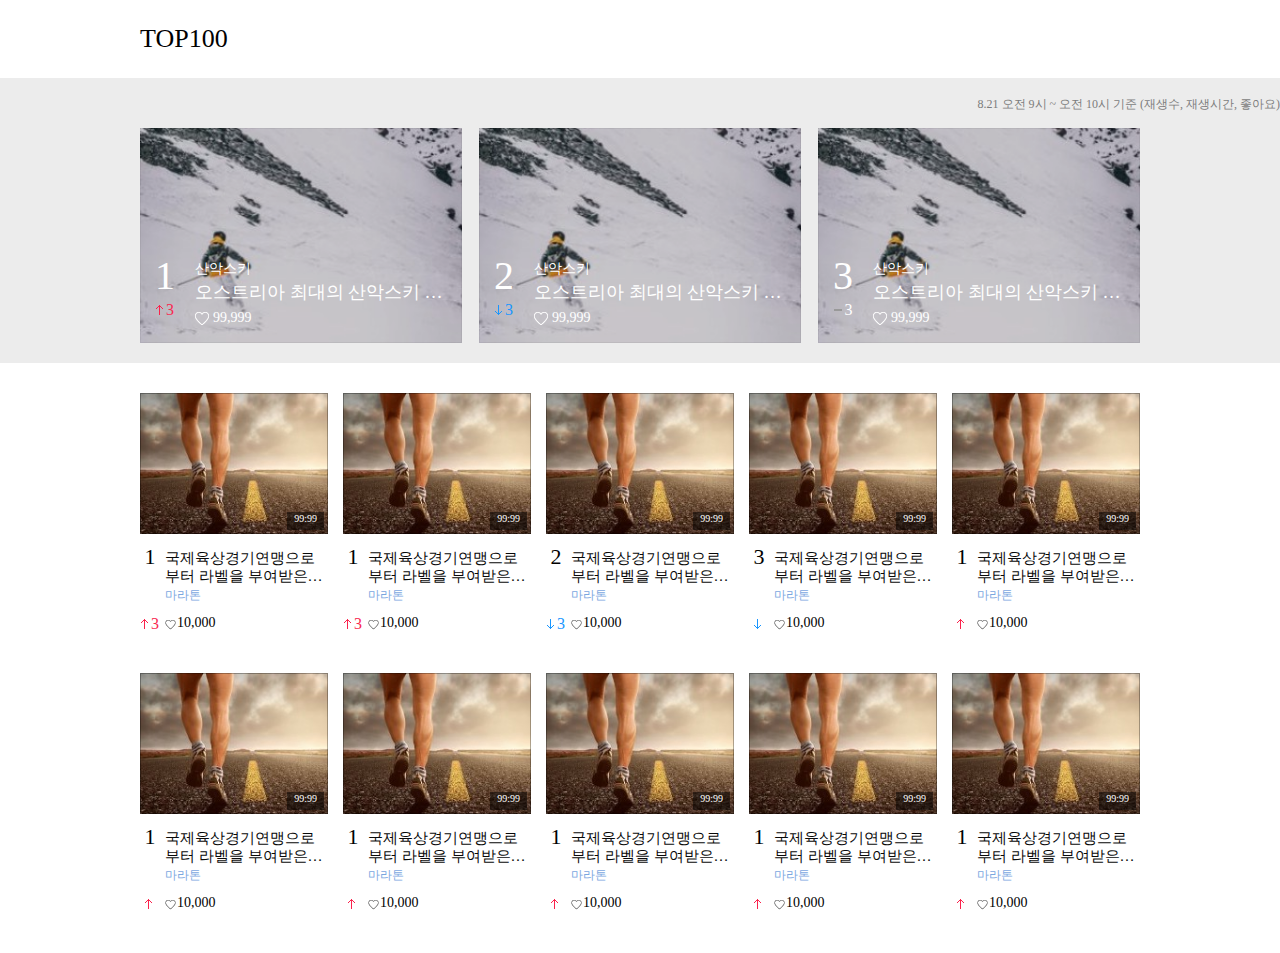
<file: index.html>
<!DOCTYPE HTML>
<html lang="ko">
    <head>
        <meta charset="UTF-8">
        <meta name="viewport" content="=width-device-width">
        <link rel="stylesheet" href="reset.css">
        <!--에릭마이어의 CSS 속성 초기화-->
        <!-- http://meyerweb.com/eric/tools/css/reset/ -->
        <link rel="stylesheet" href="style2.css">
        <title>네이버TV</title>
    </head>

    <body>
        <div class="wrap">
            <h1>TOP100</h1>

            <div class="main_wrap">
                <div class="content">
                    <p class="noti_txt">8.21 오전 9시 ~ 오전 10시 기준 (재생수, 재생시간, 좋아요)</p>

                    <ol class="main_list">
                        <li>
                            <a href="#" class="item_link">
                                <div class="img_box">
                                    <img src="image/thumb_image_large.jpg" alt="">
                                </div>
                                <div class="info_wrap">
                                    <div class="rank">
                                        <span class="num"><span class="blind">랭킹</span>1</span>
                                        <span class="change up"><span class="blind">순위상승</span>3</span>
                                    </div>
                                    <div class="info">
                                        <span class="category">산악스키</span>
                                        <p class="title">오스트리아 최대의 산악스키 연맹, 산악스키 아마데! 5개 지역에 걸쳐있고, 총 25여개의 슬로프 길이</p>
                                        <span class="like"><span class="blind">좋아요</span>99,999</span>
                                    </div>
                                </div>
                            </a>
                        </li>
                        <li>
                            <a href="#" class="item_link">
                                <div class="img_box">
                                    <img src="image/thumb_image_large.jpg" alt="">
                                </div>
                                <div class="info_wrap">
                                    <div class="rank">
                                        <span class="num"><span class="blind">랭킹</span>2</span>
                                        <span class="change down"><span class="blind">순위하락</span>3</span>
                                    </div>
                                    <div class="info">
                                        <span class="category">산악스키</span>
                                        <p class="title">오스트리아 최대의 산악스키 연맹, 산악스키 아마데! 5개 지역에 걸쳐있고, 총 25여개의 슬로프 길이</p>
                                        <span class="like"><span class="blind">좋아요</span>99,999</span>
                                    </div>
                                </div>
                            </a>
                        </li>
                        <li>
                            <a href="#" class="item_link">
                                <div class="img_box">
                                    <img src="image/thumb_image_large.jpg" alt="">
                                </div>
                                <div class="info_wrap">
                                    <div class="rank">
                                        <span class="num"><span class="blind">랭킹</span>3</span>
                                        <span class="change keep"><span class="blind">순위유지</span>3</span>
                                    </div>
                                    <div class="info">
                                        <span class="category">산악스키</span>
                                        <p class="title">오스트리아 최대의 산악스키 연맹, 산악스키 아마데! 5개 지역에 걸쳐있고, 총 25여개의 슬로프 길이</p>
                                        <span class="like"><span class="blind">좋아요</span>99,999</span>
                                    </div>
                                </div>
                            </a>
                        </li>
                    </ol>
                </div>
            </div>

            <div class="sub_wrap">
                <ol class="sub_list">
                    <li>
                        <div class="img_wrap">
                            <a href="#" class="item_link">
                                <img src="image/thumb_image.jpg" alt="">
                                <span class="time"><span class="blind">재생시간</span>99:99</span>
                            </a>
                            <a href="#" class="watch_later_link"><span class="blind">나중에보기</span></a>
                        </div>
                        <div class="info_warp">
                            <div class="rank">
                                <span class="num"><span class="blind">랭킹</span>1</span>
                                <span class="change up"><span class="blind">순위 상승</span>3</span>
                            </div>
                            <div class="info">
                                <a href="#" class="title">국제육상경기연맹으로부터 라벨을 부여받은 국내의 단 두 개의 마라톤 대회 중 실버라벨을 5년 연속 유지하고 있는 대구국제마라톤대회!</a>
                                <a href="#" class="category_link">마라톤</a>
                                <span class="like"><span class="blind">좋아요</span>10,000</span>
                            </div>

                        </div>
                    </li>
                    <li>
                        <div class="img_wrap">
                            <a href="#" class="item_link">
                                <img src="image/thumb_image.jpg" alt="">
                                <span class="time"><span class="blind">재생시간</span>99:99</span>
                            </a>
                            <a href="#" class="watch_later_link"><span class="blind">나중에보기</span></a>
                        </div>
                        <div class="info_warp">
                            <div class="rank">
                                <span class="num"><span class="blind">랭킹</span>1</span>
                                <span class="change up"><span class="blind">순위 상승</span>3</span>
                            </div>
                            <div class="info">
                                <a href="#" class="title">국제육상경기연맹으로부터 라벨을 부여받은 국내의 단 두 개의 마라톤 대회 중 실버라벨을 5년 연속 유지하고 있는 대구국제마라톤대회!</a>
                                <a href="#" class="category_link">마라톤</a>
                                <span class="like"><span class="blind">좋아요</span>10,000</span>
                            </div>
                        </div>
                    </li>
                    <li>
                        <div class="img_wrap">
                            <a href="#" class="item_link">
                                <img src="image/thumb_image.jpg" alt="">
                                <span class="time"><span class="blind">재생시간</span>99:99</span>
                            </a>
                            <a href="#" class="watch_later_link"><span class="blind">나중에보기</span></a>
                        </div>
                        <div class="info_warp">
                            <div class="rank">
                                <span class="num"><span class="blind">랭킹</span>2</span>
                                <span class="change down"><span class="blind">순위 하락</span>3</span>
                            </div>
                            <div class="info">
                                <a href="#" class="title">국제육상경기연맹으로부터 라벨을 부여받은 국내의 단 두 개의 마라톤 대회 중 실버라벨을 5년 연속 유지하고 있는 대구국제마라톤대회!</a>
                                <a href="#" class="category_link">마라톤</a>
                                <span class="like"><span class="blind">좋아요</span>10,000</span>
                            </div>
                        </div>
                    </li>
                    <li>
                        <div class="img_wrap">
                            <a href="#" class="item_link">
                                <img src="image/thumb_image.jpg" alt="">
                                <span class="time"><span class="blind">재생시간</span>99:99</span>
                            </a>
                            <a href="#" class="watch_later_link"><span class="blind">나중에보기</span></a>
                        </div>
                        <div class="info_warp">
                            <div class="rank">
                                <span class="num"><span class="blind">랭킹</span>3</span>
                                <span class="change down"><span class="blind">순위 하락</span></span>
                            </div>
                            <div class="info">
                                <a href="#" class="title">국제육상경기연맹으로부터 라벨을 부여받은 국내의 단 두 개의 마라톤 대회 중 실버라벨을 5년 연속 유지하고 있는 대구국제마라톤대회!</a>
                                <a href="#" class="category_link">마라톤</a>
                                <span class="like"><span class="blind">좋아요</span>10,000</span>
                            </div>
                        </div>
                    </li>
                    <li>
                        <div class="img_wrap">
                            <a href="#" class="item_link">
                                <img src="image/thumb_image.jpg" alt="">
                                <span class="time"><span class="blind">재생시간</span>99:99</span>
                            </a>
                            <a href="#" class="watch_later_link"><span class="blind">나중에보기</span></a>
                        </div>
                        <div class="info_warp">
                            <div class="rank">
                                <span class="num"><span class="blind">랭킹</span>1</span>
                                <span class="change up"><span class="blind">순위 상승</span></span>
                            </div>
                            <div class="info">
                                <a href="#" class="title">국제육상경기연맹으로부터 라벨을 부여받은 국내의 단 두 개의 마라톤 대회 중 실버라벨을 5년 연속 유지하고 있는 대구국제마라톤대회!</a>
                                <a href="#" class="category_link">마라톤</a>
                                <span class="like"><span class="blind">좋아요</span>10,000</span>
                            </div>
                        </div>
                    </li>
                    <li>
                        <div class="img_wrap">
                            <a href="#" class="item_link">
                                <img src="image/thumb_image.jpg" alt="">
                                <span class="time"><span class="blind">재생시간</span>99:99</span>
                            </a>
                            <a href="#" class="watch_later_link"><span class="blind">나중에보기</span></a>
                        </div>
                        <div class="info_warp">
                            <div class="rank">
                                <span class="num"><span class="blind">랭킹</span>1</span>
                                <span class="change up"><span class="blind">순위 상승</span></span>
                            </div>
                            <div class="info">
                                <a href="#" class="title">국제육상경기연맹으로부터 라벨을 부여받은 국내의 단 두 개의 마라톤 대회 중 실버라벨을 5년 연속 유지하고 있는 대구국제마라톤대회!</a>
                                <a href="#" class="category_link">마라톤</a>
                                <span class="like"><span class="blind">좋아요</span>10,000</span>
                            </div>
                        </div>
                    </li>
                    <li>
                        <div class="img_wrap">
                            <a href="#" class="item_link">
                                <img src="image/thumb_image.jpg" alt="">
                                <span class="time"><span class="blind">재생시간</span>99:99</span>
                            </a>
                            <a href="#" class="watch_later_link"><span class="blind">나중에보기</span></a>
                        </div>
                        <div class="info_warp">
                            <div class="rank">
                                <span class="num"><span class="blind">랭킹</span>1</span>
                                <span class="change up"><span class="blind">순위 상승</span></span>
                            </div>
                            <div class="info">
                                <a href="#" class="title">국제육상경기연맹으로부터 라벨을 부여받은 국내의 단 두 개의 마라톤 대회 중 실버라벨을 5년 연속 유지하고 있는 대구국제마라톤대회!</a>
                                <a href="#" class="category_link">마라톤</a>
                                <span class="like"><span class="blind">좋아요</span>10,000</span>
                        </div>
                    </li>
                    <li>
                        <div class="img_wrap">
                            <a href="#" class="item_link">
                                <img src="image/thumb_image.jpg" alt="">
                                <span class="time"><span class="blind">재생시간</span>99:99</span>
                            </a>
                            <a href="#" class="watch_later_link"><span class="blind">나중에보기</span></a>
                        </div>
                        <div class="info_warp">
                            <div class="rank">
                                <span class="num"><span class="blind">랭킹</span>1</span>
                                <span class="change up"><span class="blind">순위 상승</span></span>
                            </div>
                            <div class="info">
                                <a href="#" class="title">국제육상경기연맹으로부터 라벨을 부여받은 국내의 단 두 개의 마라톤 대회 중 실버라벨을 5년 연속 유지하고 있는 대구국제마라톤대회!</a>
                                <a href="#" class="category_link">마라톤</a>
                                <span class="like"><span class="blind">좋아요</span>10,000</span>
                            </div>
                        </div>
                    </li>
                    <li>
                        <div class="img_wrap">
                            <a href="#" class="item_link">
                                <img src="image/thumb_image.jpg" alt="">
                                <span class="time"><span class="blind">재생시간</span>99:99</span>
                            </a>
                            <a href="#" class="watch_later_link"><span class="blind">나중에보기</span></a>
                        </div>
                        <div class="info_warp">
                            <div class="rank">
                                <span class="num"><span class="blind">랭킹</span>1</span>
                                <span class="change up"><span class="blind">순위 상승</span></span>
                            </div>
                            <div class="info">
                                <a href="#" class="title">국제육상경기연맹으로부터 라벨을 부여받은 국내의 단 두 개의 마라톤 대회 중 실버라벨을 5년 연속 유지하고 있는 대구국제마라톤대회!</a>
                                <a href="#" class="category_link">마라톤</a>
                                <span class="like"><span class="blind">좋아요</span>10,000</span>
                            </div>
                        </div>
                    </li>
                    <li>
                        <div class="img_wrap">
                            <a href="#" class="item_link">
                                <img src="image/thumb_image.jpg" alt="">
                                <span class="time"><span class="blind">재생시간</span>99:99</span>
                            </a>
                            <a href="#" class="watch_later_link"><span class="blind">나중에보기</span></a>
                        </div>
                        <div class="info_warp">
                            <div class="rank">
                                <span class="num"><span class="blind">랭킹</span>1</span>
                                <span class="change up"><span class="blind">순위 상승</span></span>
                            </div>
                            <div class="info">
                                <a href="#" class="title">국제육상경기연맹으로부터 라벨을 부여받은 국내의 단 두 개의 마라톤 대회 중 실버라벨을 5년 연속 유지하고 있는 대구국제마라톤대회!</a>
                                <a href="#" class="category_link">마라톤</a>
                                <span class="like"><span class="blind">좋아요</span>10,000</span>
                            </div>
                        </div>
                    </li>
                </ol>
            </div>
        </div>
    </body>

</html>
</file>
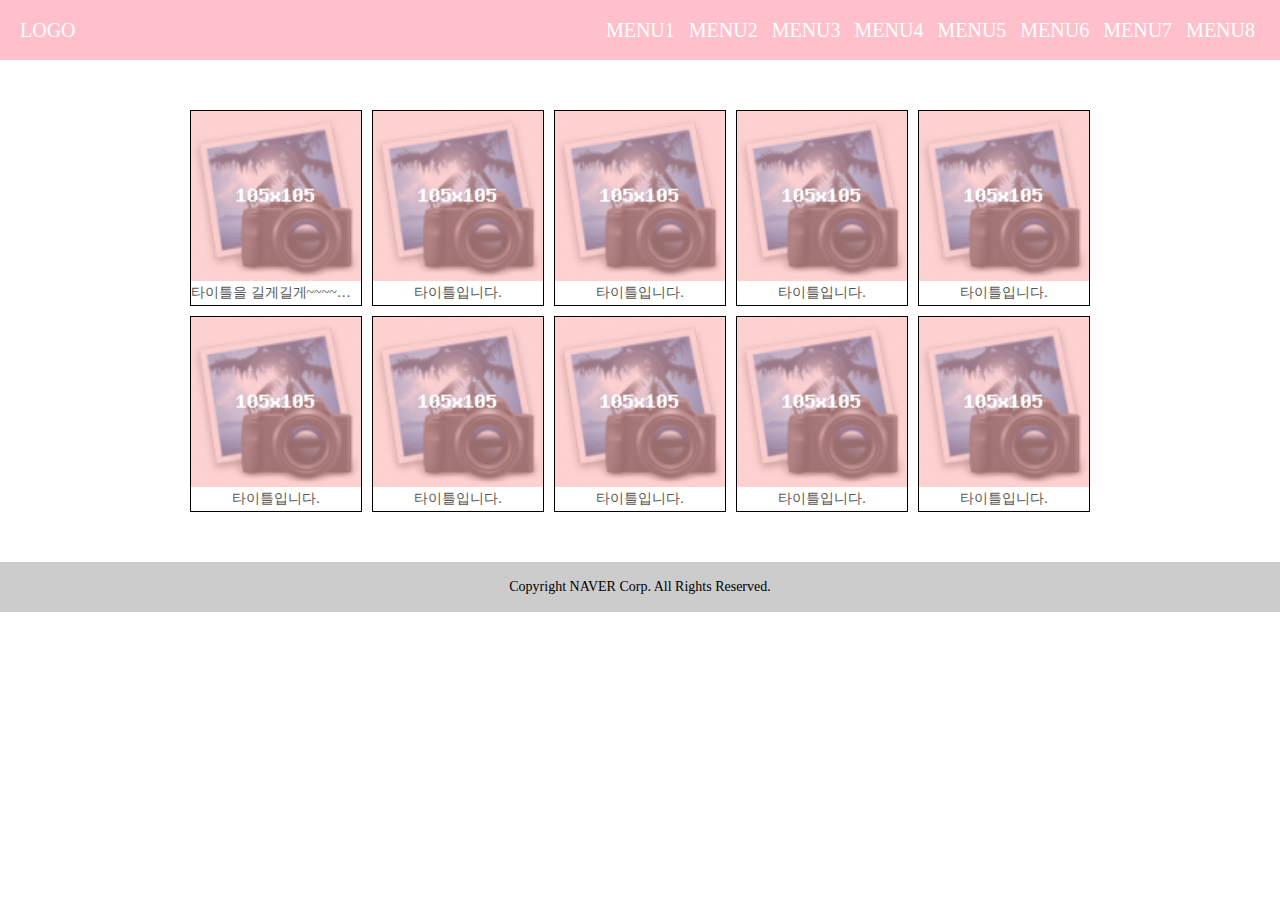
<file: media_query/index.html>
<!DOCTYPE html>
<html lang="ko">
    <head>
        <meta charset="UTF-8">
        <meta name="viewport" content="width==device-width, initial-scale=1.0">
        <title>반응형웹</title>
        <link rel="stylesheet" href="reset.css">
        <link rel="stylesheet" href="style.css">
    </head>
    
    <body>
        <div class="wrap">
             <header>
                <a href="#" class="logo"><h1>LOGO</h1></a>
                <a href="#" class="gnb_menu">gnb menu</a>
            <nav>
                <a href="#">MENU1</a>
                <a href="#">MENU2</a>
                <a href="#">MENU3</a>
                <a href="#">MENU4</a>
                <a href="#">MENU5</a>
                <a href="#">MENU6</a>
                <a href="#">MENU7</a>
                <a href="#">MENU8</a>
            </nav>  
            </header>
            <section>
                <ul class="list">
                    <li>
                        <a href="#" class="inner">
                            <div class="thumb">
                                <img src="img/thumb.png" alt="썸네일 이미지">
                            </div>
                            <div class="title">
                                타이틀을 길게길게~~~~타이틀을 길게길게~~~~타이틀을 길게길게~~~~타이틀을 길게길게~~~~타이틀을 길게길게~~~~타이틀을 길게길게~~~~
                            </div>
                        </a>
                    </li>
                    <li>
                        <a href="#" class="inner">
                            <div class="thumb">
                                <img src="img/thumb.png" alt="썸네일 이미지">
                            </div>
                            <div class="title">
                                타이틀입니다.
                            </div>
                        </a>
                    </li>
                    <li>
                        <a href="#" class="inner">
                            <div class="thumb">
                                <img src="img/thumb.png" alt="썸네일 이미지">
                            </div>
                            <div class="title">
                                타이틀입니다.
                            </div>
                        </a>
                    </li>
                    <li>
                        <a href="#" class="inner">
                            <div class="thumb">
                                <img src="img/thumb.png" alt="썸네일 이미지">
                            </div>
                            <div class="title">
                                타이틀입니다.
                            </div>
                        </a>
                    </li>
                    <li>
                        <a href="#" class="inner">
                            <div class="thumb">
                                <img src="img/thumb.png" alt="썸네일 이미지">
                            </div>
                            <div class="title">
                                타이틀입니다.
                            </div>
                        </a>
                    </li>
                    <li>
                        <a href="#" class="inner">
                            <div class="thumb">
                                <img src="img/thumb.png" alt="썸네일 이미지">
                            </div>
                            <div class="title">
                                타이틀입니다.
                            </div>
                        </a>
                    </li>
                    <li>
                        <a href="#" class="inner">
                            <div class="thumb">
                                <img src="img/thumb.png" alt="썸네일 이미지">
                            </div>
                            <div class="title">
                                타이틀입니다.
                            </div>
                        </a>
                    </li>
                    <li>
                        <a href="#" class="inner">
                            <div class="thumb">
                                <img src="img/thumb.png" alt="썸네일 이미지">
                            </div>
                            <div class="title">
                                타이틀입니다.
                            </div>
                        </a>
                    </li>
                    <li>
                        <a href="#" class="inner">
                            <div class="thumb">
                                <img src="img/thumb.png" alt="썸네일 이미지">
                            </div>
                            <div class="title">
                                타이틀입니다.
                            </div>
                        </a>
                    </li>
                    <li>
                        <a href="#" class="inner">
                            <div class="thumb">
                                <img src="img/thumb.png" alt="썸네일 이미지">
                            </div>
                            <div class="title">
                                타이틀입니다.
                            </div>
                        </a>
                    </li>
                </ul>
            </section>
            <footer>
                Copyright NAVER Corp. All Rights Reserved.
            </footer>
        </div>
    </body>
</html>
</file>
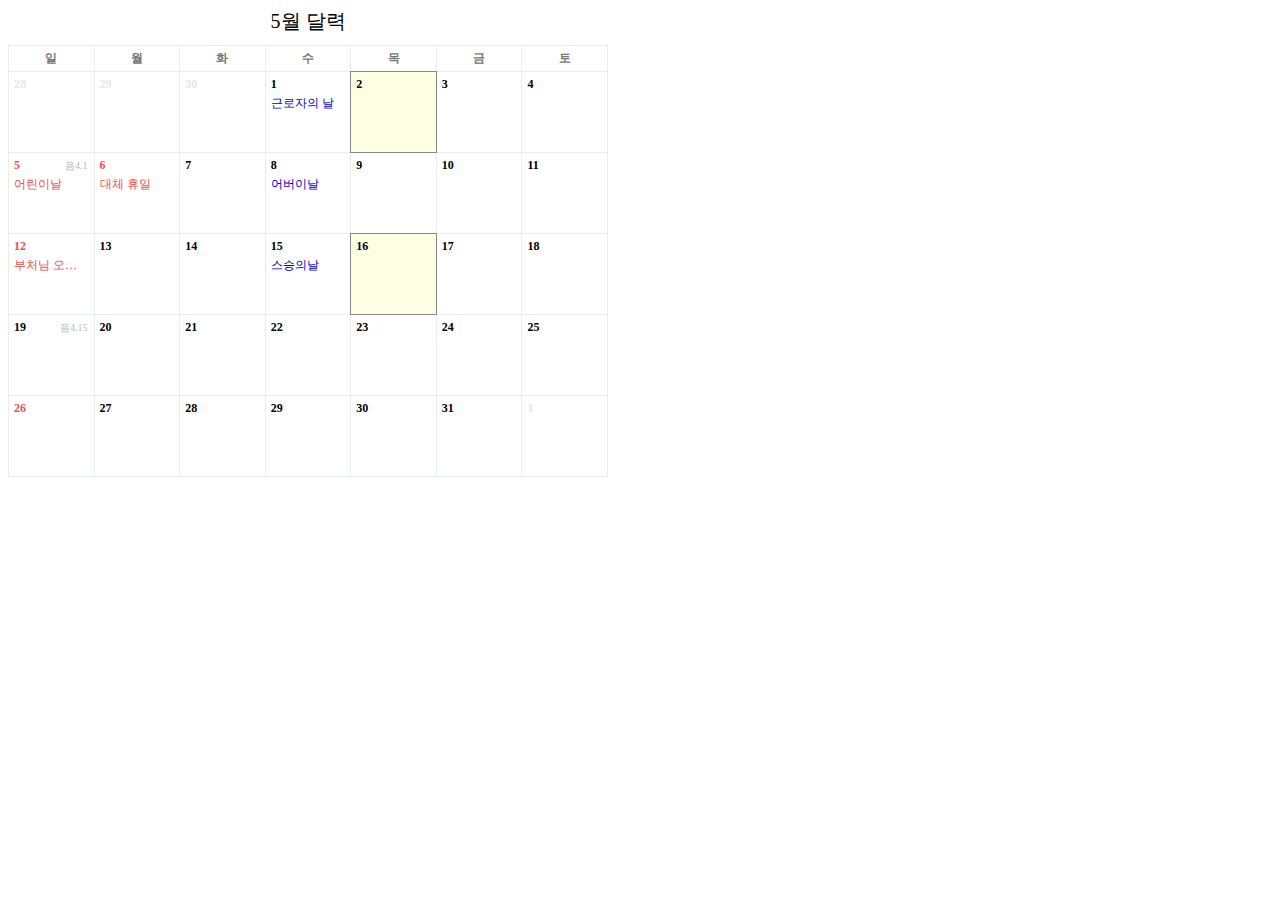
<file: table/index.html>
<!DOCTYPE html>
<html lang="ko">
    <head>
        <meta charset="UTF-8">
        <title>5월 달력</title>
        <link rel="stylesheet" href="style.css">
    </head>
    <body>
        <table>
            <caption class="title">5월 달력</caption>
            <thead>
                <th scope="col">일</th>
                <th scope="col">월</th>
                <th scope="col">화</th>
                <th scope="col">수</th>
                <th scope="col">목</th>
                <th scope="col">금</th>
                <th scope="col">토</th>
            </thead>
            <tbody>
                <tr>
                    <td>
                        <div class="inner">
                            <span class="date dimed">28</span>
                        </div>
                    </td>
                    <td>
                        <div class="inner">
                            <span class="date dimed">29</span>
                        </div>
                    </td>
                    <td>
                        <div class="inner">
                            <span class="date dimed">30</span>
                        </div>
                    </td>
                    <td>
                        <div class="inner">
                            <span class="date">1</span>
                            <em class="text anniversary">근로자의 날</em>
                        </div>
                    </td>
                    <td class="today">
                        <div class="inner">
                            <span class="date">2</span>
                            <strong class="blind">오늘</strong>
                        </div>
                    </td>
                    <td>
                        <div class="inner">
                            <span class="date">3</span>
                        </div>
                    </td>
                    <td>
                        <div class="inner">
                            <span class="date">4</span>
                        </div>
                    </td>
                </tr>
                <tr>
                    <td>
                        <div class="inner">
                            <span class="date holliday">5</span>
                            <em class="text holliday">어린이날</em>
                            <span class="lunar">음4.1</span>
                        </div>
                    </td>
                    <td>
                        <div class="inner">
                            <span class="date holliday">6</span>
                            <em class="text holliday">대체 휴일</em>
                        </div>
                    </td>
                    <td>
                        <div class="inner">
                            <span class="date">7</span>
                        </div>
                    </td>
                    <td>
                        <div class="inner">
                            <span class="date">8</span>
                            <em class="text anniversary">어버이날</em>
                        </div>
                    </td>
                    <td>
                        <div class="inner">
                            <span class="date">9</span>
                        </div>
                    </td>
                    <td>
                        <div class="inner">
                            <span class="date">10</span>
                        </div>
                    </td>
                    <td>
                        <div class="inner">
                            <span class="date">11</span>
                        </div>
                    </td>
                </tr>
                <tr>
                    <td>
                        <div class="inner">
                            <span class="date holliday">12</span>
                            <em class="text holliday">부처님 오신날</em>
                        </div>
                    </td>
                    <td>
                        <div class="inner">
                            <span class="date">13</span>
                        </div>
                    </td>
                    <td>
                        <div class="inner">
                            <span class="date">14</span>
                        </div>
                    </td>
                    <td>
                        <div class="inner">
                            <span class="date">15</span>
                            <em class="text anniversary">스승의날</em>
                        </div>
                    </td>
                    <td class="today">
                        <div class="inner">
                            <span class="date">16</span>
                        </div>
                    </td>
                    <td>
                        <div class="inner">
                            <span class="date">17</span>
                        </div>
                    </td>
                    <td>
                        <div class="inner">
                            <span class="date">18</span>
                        </div>
                    </td>
                </tr>
                <tr>
                    <td>
                        <div class="inner">
                            <span class="date">19</span>
                            <span class="lunar">음4.15</span>
                        </div>
                    </td>
                    <td>
                        <div class="inner">
                            <span class="date">20</span>
                        </div>
                    </td>
                    <td>
                        <div class="inner">
                            <span class="date">21</span>
                        </div>
                    </td>
                    <td>
                        <div class="inner">
                            <span class="date">22</span>
                        </div>
                    </td>
                    <td>
                        <div class="inner">
                            <span class="date">23</span>
                        </div>
                    </td>
                    <td>
                        <div class="inner">
                            <span class="date">24</span>
                        </div>
                    </td>
                    <td>
                        <div class="inner">
                            <span class="date">25</span>
                        </div>
                    </td>
                </tr>
                <tr>
                    <td>
                        <div class="inner">
                            <span class="date holliday">26</span>
                        </div>
                    </td>
                    <td>
                        <div class="inner">
                            <span class="date">27</span>
                        </div>
                    </td>
                    <td>
                        <div class="inner">
                            <span class="date">28</span>
                        </div>
                    </td>
                    <td>
                        <div class="inner">
                            <span class="date">29</span>
                        </div>
                    </td>
                    <td>
                        <div class="inner">
                            <span class="date">30</span>
                        </div>
                    </td>
                    <td>
                        <div class="inner">
                            <span class="date">31</span>
                        </div>
                    </td>
                    <td>
                        <div class="inner">
                            <span class="date dimed">1</span>
                        </div>
                    </td>
                </tr>
            </tbody>
        </table>
    </body>
</html>
</file>
<file: style2.css>
@charset "UTF-8"

body {
    font-family: '돋움', dotum, Helvetica, sans-serif;
    font-size: 15px;
    line-height: 18px;
    color: #3c3c3c;
}
a {
    color: inherit;
    text-decoration: none;
    vertical-align: top;
}
img {
    vertical-align: top;
}

h1 {
    width: 1000px;
    margin: 0 auto;
    padding: 20px 0;
    font-size: 26px;
    line-height: 38px;
    color: #000;
}

.blind {
    overflow: hidden;
    position: absolute;
    clip: rect(0 0 0 0);
    width: 1px;
    height: 1px;
    margin: -1px;
}
/*구글에 블라인드 클래스 검색해보면 위와 같이 나옴*/

.main_wrap {
    background-color: #ececec;
    position: relative;
}
.main_wrap .content {
    width: 1000px;
    margin: 0 auto;
    padding: 50px 0 20px;
}
.main_wrap .noti_txt {
    position: absolute;
    top: 20px;
    right: 0;
    font-size: 12px;
    color: #7c7c7c;
}
.main_list li {
    float: left;
}
.main_list::after {
    display: block;
    content: '';
    clear: both;
}
.main_list li + li {
    margin-left: 17px;
}
.main_list .item_link {
    position: relative;
    display: block;
}
.main_list .img_box img {
    width: 322px;
    height: 215px;
}
.main_list .img_box {
    position: relative;
}
.main_list .img_box::after{
    position: absolute;
    top: 0;
    right: 0;
    bottom: 0;
    left: 0;
    content: '';
    background-color: rgba(0, 0, 0, 0.2);
    border: 1px solid rgba(0, 0, 0, 0.05);
}
.main_list .info_wrap{
    position: absolute;
    right: 15px;
    bottom: 15px;
    left: 15px;
    color: #fff;
    overflow: hidden;
}

.main_list .info {
   margin-left: 40px;
}
.main_list .rank {
    position: absolute;
    top: -5px;
    text-align: center;
}
.main_list .rank .num {
    display: block;
    font-size: 40px;
    line-height: 42px;
}

.main_list .rank .change {
    display: block;
    margin-top: 5px;
}
.main_list .rank .change::before {
    display: inline-block;
    content: '';
    margin-right: 3px;
}
.rank .up:before {
    width: 7px;
    height: 10px;
    content: '';
    background: url(image/rank_up.png) no-repeat;
}
.rank .down:before {
    width: 7px;
    height: 10px;
    content: '';
    background: url(image/rank_down.png) no-repeat;
}
.rank .keep:before {
    width: 8px;
    height: 2px;
    padding-bottom: 4px;
    content: '';
    background: url(image/rank_keep.png) no-repeat;
}
.rank .up {
    color: #f82850;
}
.rank .down {
    color: #1996ff;
}

.main_list .category {
    font-size: 14px;
    line-height: 18px;
    overflow: hidden;
    text-overflow: ellipsis;
    white-space: nowrap;
}
.main_list .title {
    margin-top: 3px;
    font-size: 18px;
    line-height: 22px;
    overflow: hidden;
    text-overflow: ellipsis;
    white-space: nowrap;
}
.main_list .like {
    position: relative;
    display: block;
    margin-top: 5px;
    padding-left: 18px;
    font-size: 14px;
    line-height: 20px;
}

.main_list .like::before {
    position: absolute;
    top: 4px;
    left: 0;
    content: '';
    width: 14px;
    height: 15px;
    background: url(image/like_large.png) no-repeat;
}
.sub_wrap {
    margin-top: 30px;
}
.sub_list {
    width: 1000px;
    margin: 0 auto;
}
.sub_list .item_link img {
    width: 188px;
    height: 141px;
}
.sub_list li {
    float: left;
    width: 188px;
    margin-bottom: 40px;
}
.sub_list ::after {
    display: block;
    content: '';
    clear: both;
}

.sub_list li + li {
    margin-left: 15px;
}
.sub_list li:nth-child(5n+1) {
    margin-left: 0;
}
.sub_list .img_wrap {
    display : block;
    position: relative;
}
.sub_list .time {
    position: absolute;
    right: 4px;
    bottom : 4px;
    height: 18px;
    padding: 0 7px;
    font-size: 10px;
    line-height: 14px;
    color: #fff;
    background-color: rgba(0, 0, 0, 0.5);
}
.sub_list .watch_later_link {
    display: none;
    position: absolute;
    right: 4px;
    bottom: 4px;
    width: 45px;
    height: 45px;
    background: url(image/later_watch.png) no-repeat;
}
.sub_list .item_link {
    display: block;
    position: relative;
}
.sub_list .img_wrap:hover .watch_later_link {
    display: block;
}
.sub_list .img_wrap:hover .time {
    display: none;
}
.sub_list .item_link::after {
    position: absolute;
    top: 0;
    right: 0;
    bottom: 0;
    left: 0;
    content: '';
    border: 1px solid rgba(0, 0, 0, 0.3);
}
.sub_list .info_warp {
    margin-top: 10px;
    position: relative;
}

.sub_list .info {
    height: 79px;
    padding: 5px;
    margin-left: 20px;
}
.sub_list .title {
    display: -webkit-box;
    max-height: 36px;
    overflow: hidden;
    text-overflow: ellipsis;
    -webkit-box-orient: vertical;
    -webkit-line-clamp: 2;
    font-size: 15px;
    line-height: 18px;
    color: #090909;
}
.sub_list .category_link {
    display: block;
    overflow: hidden;
    text-overflow: ellipsis;
    white-space: nowrap;
    padding-top: 3px;
    font-size: 12px;
    line-height: 15px;
    color: #7ba7df;
}
.sub_list .rank {
    position: absolute;
    top: 0;
    bottom: 1px;
    width: 20px;
    text-align: center;
}

.sub_list .rank .num {
    display: block;
    font-size: 22px;
    line-height: 26px;
}
.sub_list .rank .change {
    position: absolute;
    right: 0;
    bottom: 0;
    left: 0;
}
.sub_list .rank .change::before {
    display: inline-block;
    content: '';
    margin-right: 3px;
}
.sub_list .like {
    position: absolute;
    bottom: 0;
    padding-left: 12px;
    font-size: 14px;
    line-height: 20px;
}
.sub_list .like::before {
    position: absolute;
    top: 7px;
    left: 0;
    content: '';
    width: 11px;
    height: 10px;
    background: url(image/like.png) no-repeat;
}
</file>
<file: media_query/style.css>
@charset "UTF-8";
a{
	text-decoration: none;
}
header{
	overflow:hidden;
	background-color: pink;
	padding: 20px;
}
.logo{
	float:left;
	font-size: 20px;
	color:#fff;
}
nav{
	float:right;
}
nav a{
	padding: 0 5px;
	font-size: 20px;
	color:#fff;
}
.gnb_menu {
	display: none;
}
footer{
	height: 50px;
	line-height: 50px;
	text-align:center;
	background-color:#ccc;
	font-size: 14px;
	color:#000;
}
section{
	overflow: hidden;
	max-width: 900px;
    margin: 50px auto;
}
.list{
	margin: -5px;
	overflow: hidden;
}
.list li{
	float:left;
	width: 20%;
}
.inner{
	display:block;
	margin: 5px;
	border:1px solid #000;
}
.thumb img{
	width: 100%;
	height: auto;
	vertical-align: top;
}
.title{
	overflow:hidden;
	padding: 5px 0;
	text-align:center;
	font-size: 14px;
	color:#555;
	white-space: nowrap;
	text-overflow: ellipsis;
}

@media screen and (max-width: 768px)  {
	header{
		background-color: lightseagreen;
	}
	.logo{
		width: 100px;
		float: none;
		display: block;
		margin: 0 auto;
		font-size: 40px;
		text-align: center;
	}
	nav{
		float: none;
		margin-top: 20px;
		white-space: nowrap;
		overflow-x: auto;
		overflow-y: hidden;
	}
	nav .a{
		font-size: 25px;
	}
	footer {
		background-color: lightcoral;
		color: #fff;
	}
	.list li{
		width: 25%;
	}
	.inner{
		margin: 4px;
		position: relative;
	}
	.list {
		margin: -4px;
	}
	.title {
		background-color: rgba(0, 0, 0, 0.2);
		position: absolute;
		left: 0;
		right: 0;
		bottom: 0;
		color: #fff;
		padding: 5px;
	}
}

@media screen and (max-width: 375px) {
	nav {
		position: absolute;
		margin: 0;
		z-index: 10;
		top : 60px;
		left: 0;
		bottom: 0;
		display: none;
		width: 200px;
		background-color: lightslategray;
	}
	header {
		padding: 10px 0;
	}
	.gnb_menu {
		position: absolute;
		top: 12px;
		left: 12px;;
		display: block;
		width: 40px;
		height: 35px;
		font-size: 1px;
		color: transparent;
		background: linear-gradient(#fff 50%, transparent 50%);
		background-size: 100% 10px;
	}
	nav a{
		display: block;
		padding: 20px 10px;
		font-size: 20px;
		border-bottom: 1px solid #fff;
	}
	.list li {
		width: 100%;
	}
	section {
		margin: 0;
	}
	.inner {
		display: table;
		margin: 0;
		border: none;
		border-top: 1px solid #000;
		table-layout: fixed;
		width: 100%;
	}
	.thumb {
		display: table-cell;
		width: 100px;
	}
	.title {
		display: table-cell;
		position: relative;
		padding: 8px;
		right: auto;
		left: auto;
		bottom: auto;
		vertical-align: middle;
		background-color: #fff;
		color: #000;
		white-space: inherit;
		text-overflow: inherit;
		text-align: left;
	}

}
</file>
<file: table/style.css>
@charset "UTF-8";

table, caption, thead, tbody, th, tr, td, div, span, em {
    margin: 0;
    padding: 0;
}

table {
    width: 600px;
    table-layout: fixed;
    border-collapse: collapse;
    font-size: 12px;
}
th {
    height: 25px;
    color: #777;
}
th, tr, td {
    border: 1px solid #eaedef;
}

.blind {
    position: absolute;
    clip: rect(0 0 0 0);
    width: 1px;
    height: 1px;
    margin: -1px;
    overflow: hidden;
}
.title {
    font-size: 20px;
    margin-bottom: 10px;
}

.inner {
    position: relative;
    height: 80px;
    padding: 5px;
    box-sizing: border-box;

}
.date {
    font-weight: bold;
    position: relative;
}
.text {
    display: block;
    font-style: normal;
    margin-top: 3px;
    white-space: nowrap; 
    overflow: hidden;
    text-overflow: ellipsis;
}
.date.dimed {
    color: #e7e7e7;
}
.date.holliday {
    color: #f44e4e;
}
.text.holliday {
    color: #f44e4e;  
}
.text.anniversary {
    color: #00c;
}
.lunar {
    position: absolute;
    top: 6px;
    right: 6px;
    font-size: 10px;
    color: #bababa;
}
.today .inner:before {
    border: 1px solid #868686;
    background-color: rgba(255, 255, 217, 0.7);
    content:'';
    position: absolute;
    top: -1px;
    right: -1px;
    bottom: -1px;
    left: -1px;
}
</file>
